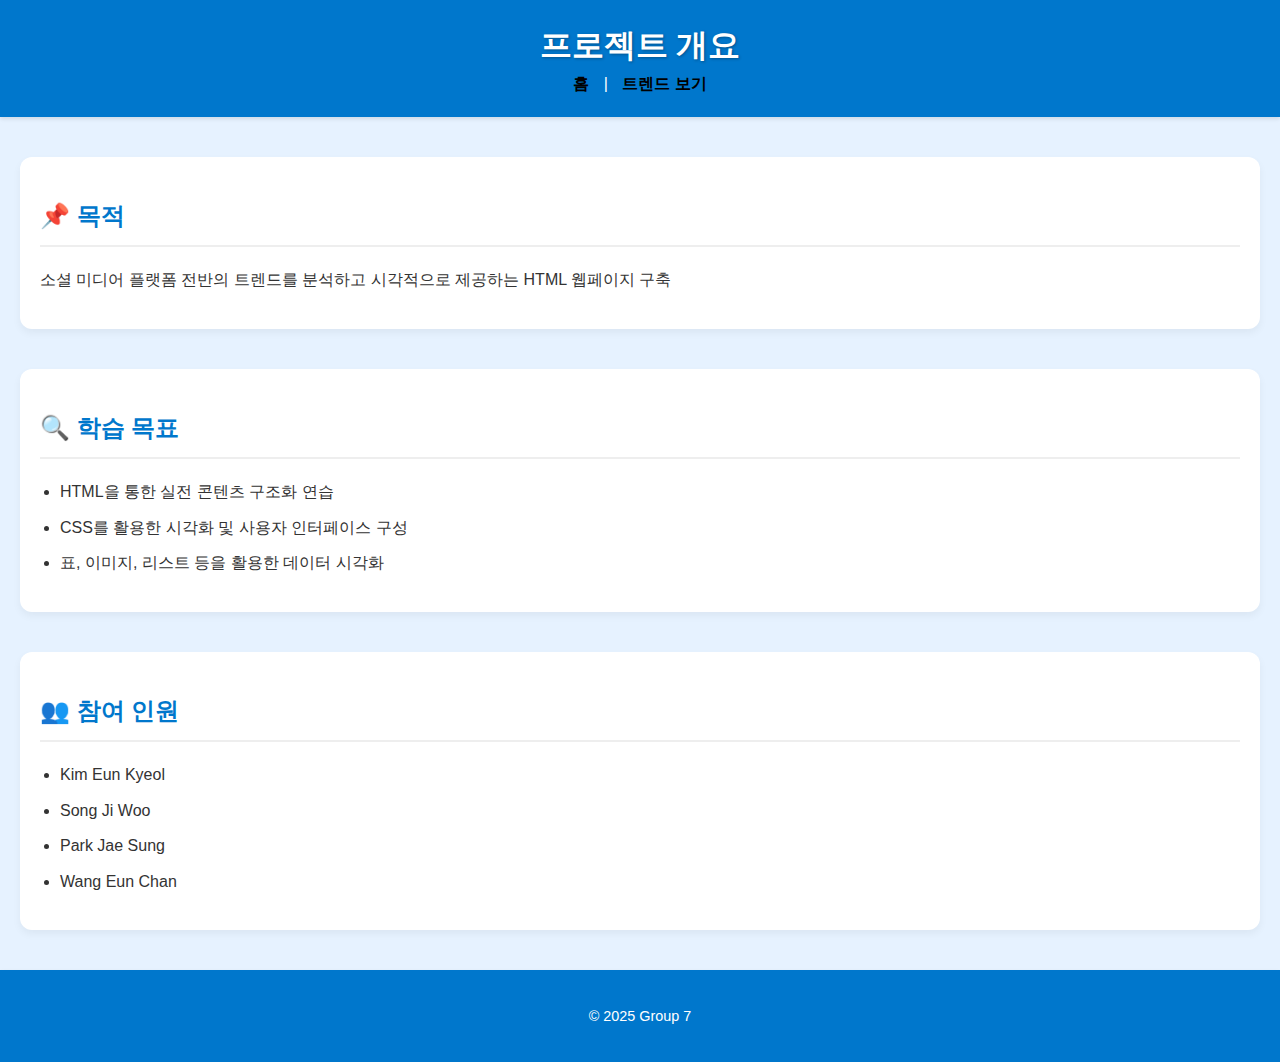
<file: about.html>
<!DOCTYPE html>
<html lang="ko">
<head>
  <meta charset="UTF-8" />
  <title>About Project</title>
  <link rel="stylesheet" href="style.css">
</head>
<body>
  <header>
    <h1>프로젝트 개요</h1>
    <nav>
      <a href="index.html">홈</a> | 
      <a href="main.html">트렌드 보기</a>
    </nav>
  </header>

  <main>
    <section>
      <h2>📌 목적</h2>
      <p>소셜 미디어 플랫폼 전반의 트렌드를 분석하고 시각적으로 제공하는 HTML 웹페이지 구축</p>
    </section>

    <section>
      <h2>🔍 학습 목표</h2>
      <ul>
        <li>HTML을 통한 실전 콘텐츠 구조화 연습</li>
        <li>CSS를 활용한 시각화 및 사용자 인터페이스 구성</li>
        <li>표, 이미지, 리스트 등을 활용한 데이터 시각화</li>
      </ul>
    </section>

<section>
  <h2>👥 참여 인원</h2>
  <ul>
    <li>Kim Eun Kyeol</li>
    <li>Song Ji Woo</li>
    <li>Park Jae Sung</li>
    <li>Wang Eun Chan</li>
  </ul>
</section>
  </main>

  <footer>
    <p>&copy; 2025 Group 7</p>
  </footer>
</body>
</html>
</file>
<file: style.css>
/* style.css */
* {
  box-sizing: border-box;
}

body {
  font-family: 'Segoe UI', Tahoma, Geneva, Verdana, sans-serif;
  margin: 0;
  padding: 0;
  background-color: #e6f2ff;
  color: #333;
  line-height: 1.6;
}

header, footer {
  background-color: #0077cc; /* 파란색 배경 */
  color: white;
  padding: 20px;
  text-align: center;
  box-shadow: 0 2px 4px rgba(0,0,0,0.1);
}

header h1 {
  margin: 0;
  font-size: 2em;
  color: white;
  text-shadow: 1px 1px 3px rgba(0, 0, 0, 0.3);
}

/* 🔽 요청 반영: 검정색 메뉴 링크 */
header nav a {
  color: black;
  font-weight: bold;
  margin: 0 10px;
  text-decoration: none;
}

header nav a:hover {
  text-decoration: underline;
}

section {
  max-width: 100%;
  width: calc(100% - 40px);
  margin: 40px auto;
  padding: 20px;
  background-color: white;
  border-radius: 12px;
  box-shadow: 0 4px 8px rgba(0,0,0,0.05);
}

h2 {
  color: #0077cc;
  border-bottom: 2px solid #eee;
  padding-bottom: 10px;
  margin-bottom: 20px;
}

ul, ol {
  padding-left: 20px;
}

li {
  margin-bottom: 10px;
}

table {
  width: 100%;
  border-collapse: collapse;
  margin-top: 10px;
}

th, td {
  border: 1px solid #ddd;
  padding: 12px;
  text-align: center;
}

th {
  background-color: #cce5ff;
  color: #003366;
}

tr:nth-child(even) {
  background-color: #f4faff;
}

figure {
  text-align: center;
  margin: 30px 0;
}

img {
  border-radius: 10px;
  max-width: 100%;
  height: auto;
  box-shadow: 0 2px 6px rgba(0,0,0,0.1);
}

figcaption {
  margin-top: 10px;
  font-size: 0.9em;
  color: #666;
}

a {
  color: #005cbf;
  text-decoration: none;
}

a:hover {
  text-decoration: underline;
}

footer {
  font-size: 0.9em;
}

.trend-container {
  display: flex;
  justify-content: space-between;
  flex-wrap: wrap;
  gap: 20px;
  padding: 20px;
}

.trend-container section {
  flex: 1 1 calc(25% - 20px);
  background-color: white;
  border-radius: 10px;
  box-shadow: 0 4px 8px rgba(0,0,0,0.05);
  padding: 15px;
  min-width: 200px;
  transition: transform 0.2s ease-in-out, box-shadow 0.2s ease-in-out;
}

.trend-container section:hover {
  transform: scale(1.02);
  box-shadow: 0 6px 12px rgba(0, 0, 0, 0.1);
}

ul li a {
  font-weight: bold;
  background-color: #cce5ff;
  padding: 6px 10px;
  display: inline-block;
  border-radius: 6px;
  margin-bottom: 10px;
  transition: background-color 0.2s ease;
}

ul li a:hover {
  background-color: #0077cc;
  color: white;
}

.fixed-banner {
  position: fixed;
  bottom: 20px;
  right: 20px;
  background-color: #0077cc;
  color: white;
  padding: 10px 15px;
  border-radius: 8px;
  font-size: 0.9em;
  box-shadow: 0 4px 10px rgba(0,0,0,0.2);
  z-index: 100;
}
</file>
